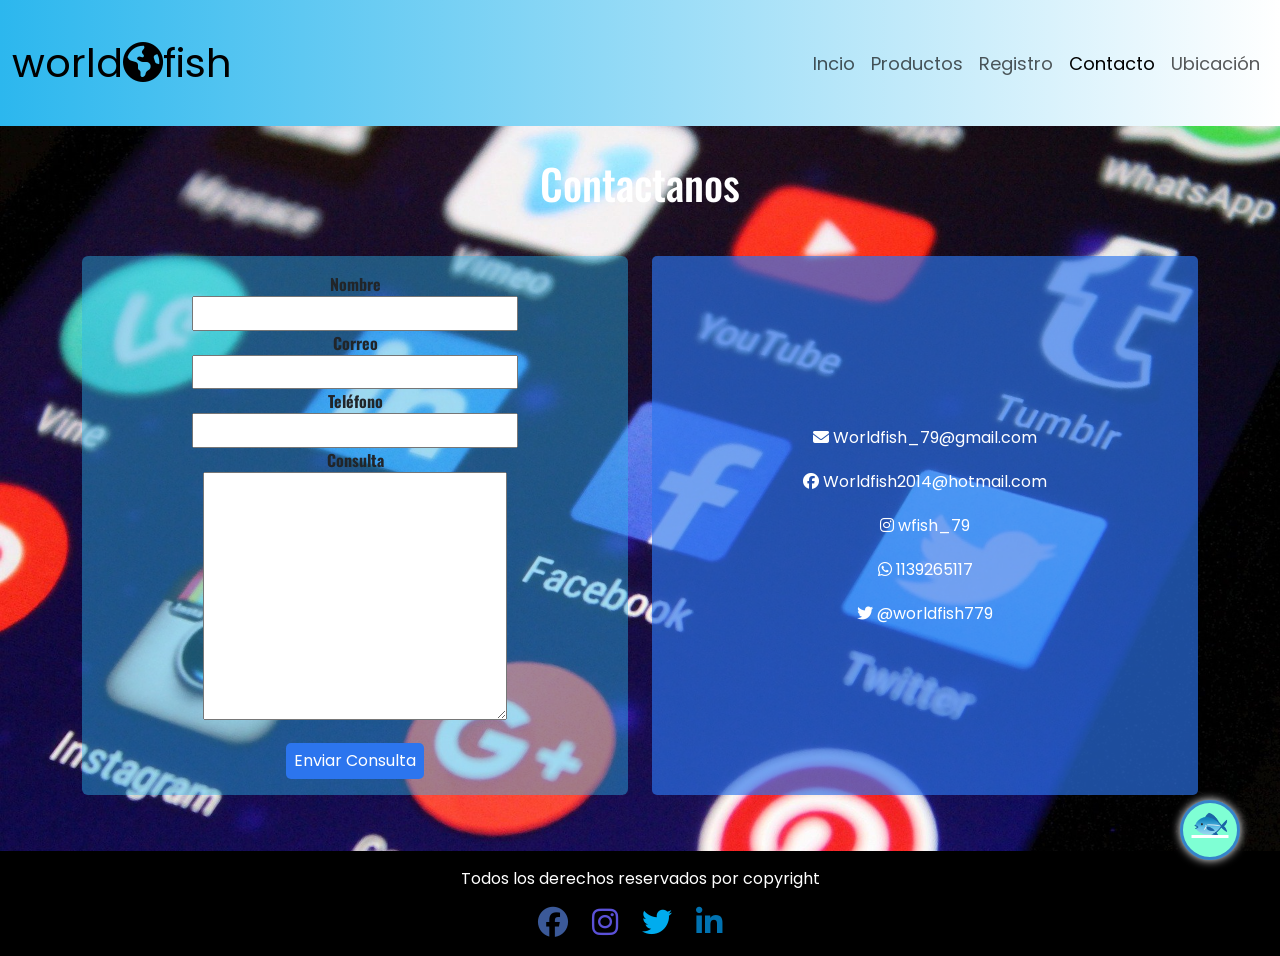
<file: pages/contacto.html>
<!DOCTYPE html>
<html lang="en">
<head>
    <meta charset="UTF-8">
    <meta http-equiv="X-UA-Compatible" content="IE=edge">
    <meta name="viewport" content="width=device-width, initial-scale=1.0">

    <meta name="description" content="Sitio oficial de la pescadería World Fish, pagina de contacto donde vas a poder comunicarte con nosotros a través del formulario, y conocer otros puntos de comunicación como nuestro telefono, correo y redes sociales.">

    <meta name="keywords" content="WorldFish, World Fish, pescado, pescaderia, venta de pescado, productos de pescadería, contacto world fish, telefono world fish, redes world fish, correo world fish, comunicación world fish">

    <title>Pescaderia World Fish - Contacto</title>
    <!-- TIPOGRAFÍAS-->
    <link rel="preconnect" href="https://fonts.googleapis.com">
    <link rel="preconnect" href="https://fonts.gstatic.com" crossorigin>
    <link href="https://fonts.googleapis.com/css2?family=Oswald:wght@400;700&family=Poppins:wght@400;700&display=swap" rel="stylesheet">
    <!-- FONTAWESOME ICONOS -->
    <link rel="stylesheet" href="https://cdnjs.cloudflare.com/ajax/libs/font-awesome/6.1.1/css/all.min.css" integrity="sha512-KfkfwYDsLkIlwQp6LFnl8zNdLGxu9YAA1QvwINks4PhcElQSvqcyVLLD9aMhXd13uQjoXtEKNosOWaZqXgel0g==" crossorigin="anonymous" referrerpolicy="no-referrer" />
    <!-- CSS bootstrap-->
    <link href="https://cdn.jsdelivr.net/npm/bootstrap@5.2.0-beta1/dist/css/bootstrap.min.css" rel="stylesheet"
        integrity="sha384-0evHe/X+R7YkIZDRvuzKMRqM+OrBnVFBL6DOitfPri4tjfHxaWutUpFmBp4vmVor" crossorigin="anonymous">
    <!--ESTILOS PERSONALIZADOS-->
    <link rel="stylesheet"  href="../css/estilo2.css">
    
</head>
<body class="body1">
    <header>
        <nav class="navbar navbar-expand-lg ">
            <div class="container-fluid">
                <a class="navbar-brand" href="../index.html">world<i class="fa-solid fa-earth-americas"></i><span>fish</span></a>
                
                <button class="navbar-toggler" type="button" data-bs-toggle="collapse" data-bs-target="#navbarNav"
                    aria-controls="navbarNav" aria-expanded="false" aria-label="Toggle navigation">
                    <span class="navbar-toggler-icon"></span>
                </button>
                <div class="collapse navbar-collapse" id="navbarNav">
                    <ul class="navbar-nav">
                        <li class="nav-item">
                            <a class="nav-link "  href="../index.html">Incio</a>
                        </li>
                        <li class="nav-item">
                            <a class="nav-link" href="./productos.html">Productos</a>
                        </li>
                        <li class="nav-item">
                            <a class="nav-link" href="./registro.html">Registro</a>
                        </li>
                        <li class="nav-item">
                            <a class="nav-link active" aria-current="page" href="./contacto.html">Contacto</a>
                        </li>
                        <li class="nav-item">
                            <a class="nav-link" href="./ubicacion.html">Ubicación</a>
                        </li>
                        
                    </ul>
                </div>
            </div>
        </nav>
    </header>

    <main class="pagina-contacto">

        <section class="contacto">
            <div class="container">

                <h2 class="titulo_seccion mb-5">Contactanos</h2>

                <div class="row">
                    <div class="col-12 col-md-6 mb-4">
                        <form class="form-contact  h-100" action="#">
                            <div>
                                <label for="name">Nombre</label>
                                <input type="text" name="name" id="name" required>
                            </div>
                            <div>
                                <label for="correo">Correo</label>
                                <input type="email" name="correo" id="correo" required>
                            </div>
                            <div>
                                <label for="phone">Teléfono</label>
                                <input type="text" name="phone" id="phone" required>
                            </div>
                            <div>
                                <label for="consulta">Consulta</label>
                                <textarea name="consulta" id="consulta" rows="10"></textarea>
                            </div>
                            <button type="submit" class="btn-enviar">Enviar Consulta</button>
                        </form>
                    </div>
                    <div class="col-12 col-md-6 mb-4">
                        <div class="redes-sociales h-100 ">
                            <ul>
                                <li><i class="fa-solid fa-envelope"></i> <span>Worldfish_79@gmail.com</span></li>
                                <li><a href="#"><i class="fa-brands fa-facebook"></i> <span>Worldfish2014@hotmail.com</span></a></li>
                                <li><a href="#"><i class="fa-brands fa-instagram"></i> <span>wfish_79</span></a></li>
                                <li><a href="#"><i class="fa-brands fa-whatsapp"></i> <span>1139265117</span></a></li>
                                <li><a href="#"><i class="fa-brands fa-twitter"></i> <span>@worldfish779</span></a></li>
                            </ul>
                        </div>
                    </div>
                </div>
                
                
                

            </div>
        </section>

    </main>
    <footer>
        <p>Todos los derechos reservados por copyright</p>
        <div class="social-media">
            <a href=""><i class="fa-brands fa-facebook fb"></i></a>
            <a href=""><i class="fa-brands fa-instagram ig"></i></a>
            <a href=""><i class="fa-brands fa-twitter tw"></i></a>
            <a href=""><i class="fa-brands fa-linkedin-in link"></i></a>
        </div>
    </footer>
    <a href="#" class="subir">🐟</a>
    <script src="https://cdn.jsdelivr.net/npm/bootstrap@5.2.0-beta1/dist/js/bootstrap.bundle.min.js"
        integrity="sha384-pprn3073KE6tl6bjs2QrFaJGz5/SUsLqktiwsUTF55Jfv3qYSDhgCecCxMW52nD2" crossorigin="anonymous">
    </script>
</body>
</html>
</file>
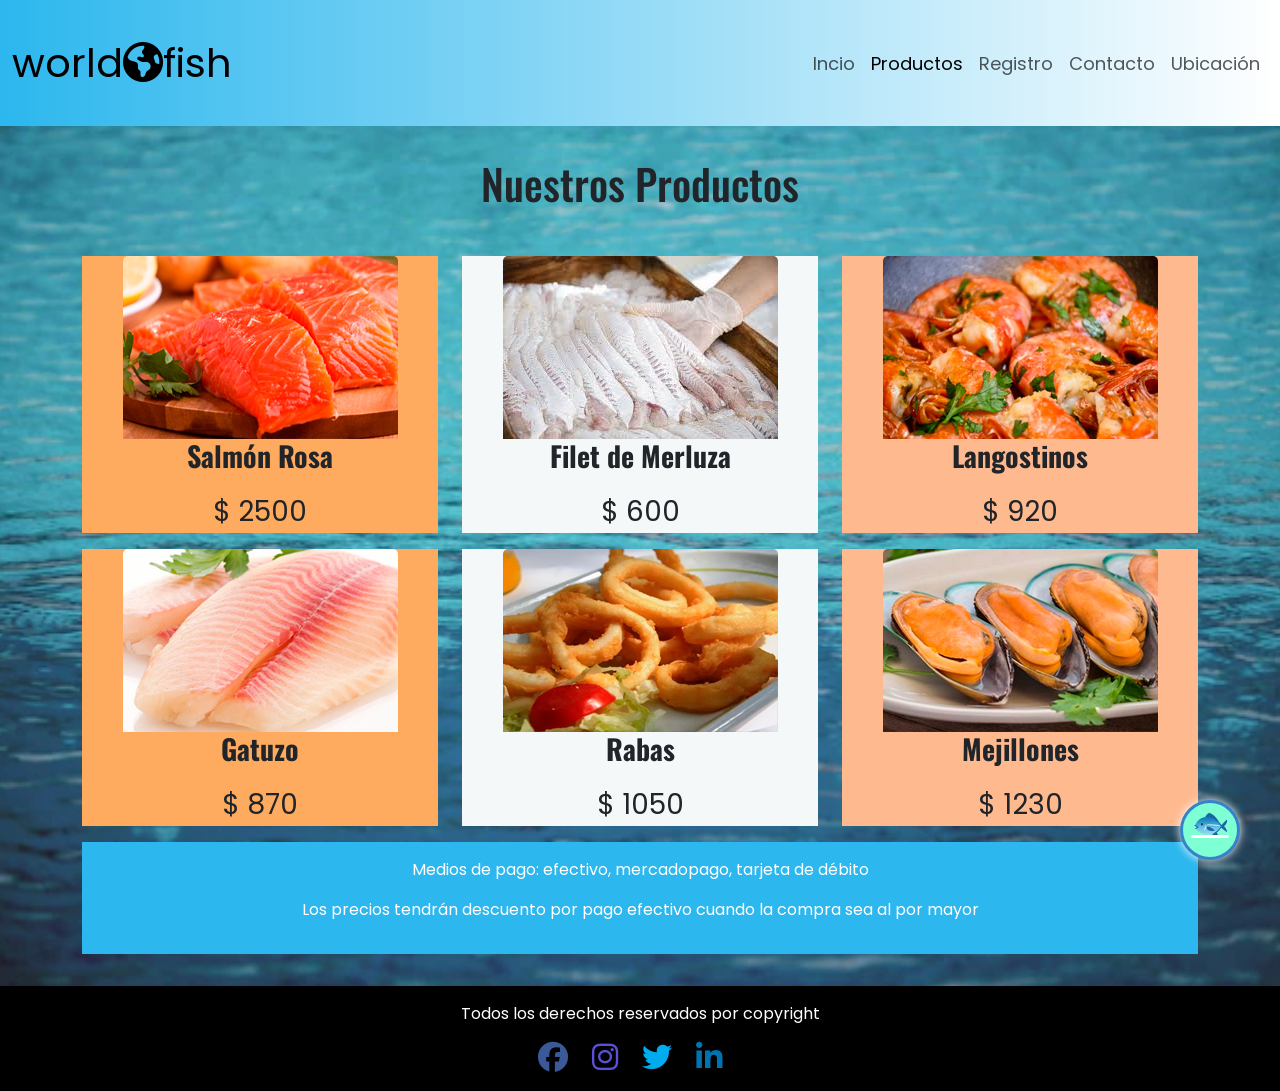
<file: pages/productos.html>
<!DOCTYPE html>
<html lang="en">
<head>
    <meta charset="UTF-8">
    <meta http-equiv="X-UA-Compatible" content="IE=edge">
    <meta name="viewport" content="width=device-width, initial-scale=1.0">

    <meta name="description" content="Sitio oficial de la pescadería World Fish, pagina de productos donde ofrecemos nuestros servicios y productos a todos aquellos interesados en la gastronomía en general. Ofrecemos venta al por mayor y menor, además servicios de catering y delivery.">

    <meta name="keywords" content="WorldFish, World Fish, pescado, pescaderia, venta de pescado, servicio de catering, gastronomía, productos de pescadería, mariscos, merluza, mejillones, salmon, rosa, langostinos, gatuzo, rabas, Temperley, Lomas de zamora.">

    <title>Pescaderia World Fish - Productos</title>
    <!-- TIPOGRAFÍAS-->
    <link rel="preconnect" href="https://fonts.googleapis.com">
    <link rel="preconnect" href="https://fonts.gstatic.com" crossorigin>
    <link href="https://fonts.googleapis.com/css2?family=Oswald:wght@400;700&family=Poppins:wght@400;700&display=swap" rel="stylesheet">
    <!-- FONTAWESOME ICONOS -->
    <link rel="stylesheet" href="https://cdnjs.cloudflare.com/ajax/libs/font-awesome/6.1.1/css/all.min.css" integrity="sha512-KfkfwYDsLkIlwQp6LFnl8zNdLGxu9YAA1QvwINks4PhcElQSvqcyVLLD9aMhXd13uQjoXtEKNosOWaZqXgel0g==" crossorigin="anonymous" referrerpolicy="no-referrer" />
    <!-- CSS bootstrap-->
    <link href="https://cdn.jsdelivr.net/npm/bootstrap@5.2.0-beta1/dist/css/bootstrap.min.css" rel="stylesheet"
    integrity="sha384-0evHe/X+R7YkIZDRvuzKMRqM+OrBnVFBL6DOitfPri4tjfHxaWutUpFmBp4vmVor" crossorigin="anonymous">
    <!--ESTILOS PERSONALIZADOS-->
    <link rel="stylesheet"  href="../css/estilo2.css">
    
</head>
<body class="body1">
    <header>
        <nav class="navbar navbar-expand-lg ">
            <div class="container-fluid">
                <a class="navbar-brand" href="../index.html">world<i class="fa-solid fa-earth-americas"></i><span>fish</span></a>
                
                <button class="navbar-toggler" type="button" data-bs-toggle="collapse" data-bs-target="#navbarNav"
                    aria-controls="navbarNav" aria-expanded="false" aria-label="Toggle navigation">
                    <span class="navbar-toggler-icon"></span>
                </button>
                <div class="collapse navbar-collapse" id="navbarNav">
                    <ul class="navbar-nav">
                        <li class="nav-item">
                            <a class="nav-link" href="../index.html">Incio</a>
                        </li>
                        <li class="nav-item">
                            <a class="nav-link active" aria-current="page" href="./productos.html">Productos</a>
                        </li>
                        <li class="nav-item">
                            <a class="nav-link" href="./registro.html">Registro</a>
                        </li>
                        <li class="nav-item">
                            <a class="nav-link" href="./contacto.html">Contacto</a>
                        </li>
                        <li class="nav-item">
                            <a class="nav-link" href="./ubicacion.html">Ubicación</a>
                        </li>
                        
                    </ul>
                </div>
            </div>
        </nav>
    </header>

    <main class="pagina-productos">
        <section class="nuestros-productos">
            
            <div class="container">

                <h2 class="titulo-seccion mb-5">Nuestros Productos</h2>

                <div class="row">

                    <div class="col-12 col-md-4">
                        <article class="producto producto1">
                            <img src="../img/salmonrosa.jpg" alt="Salmon Rosado" class="img-fluid">
                            <h3 class="titulo-producto">Salmón Rosa</h3>
                            <p class="precio-producto">$ 2500</p>
                        </article>
                    </div>

                    <div class="col-12 col-md-4">
                        <article class="producto producto2">
                            <img src="../img/filet.jpg" alt="Filet de Merluza" class="img-fluid">
                            <h3 class="titulo-producto">Filet de Merluza</h3>
                            <p class="precio-producto">$ 600</p>
                        </article>
                    </div>
                    
                    <div class="col-12 col-md-4">
                        <article class="producto producto3">
                            <img src="../img/langostinos.jpg" alt="Langostinos" class="img-fluid">
                            <h3 class="titulo-producto">Langostinos</h3>
                            <p class="precio-producto">$ 920</p>
                        </article>
                    </div>

                </div>

                <div class="row">

                    <div class="col-12 col-md-4">
                        <article class="producto producto4">
                            <img src="../img/gatuzo.jpg" alt="Gatuzo" class="img-fluid">
                            <h3 class="titulo-producto">Gatuzo</h3>
                            <p class="precio-producto">$ 870</p>
                        </article>
                    </div>
                    <div class="col-12 col-md-4">
                        <article class="producto producto5">
                            <img src="../img/rabas.jpg" alt="Rabas" class="img-fluid">
                            <h3 class="titulo-producto">Rabas</h3>
                            <p class="precio-producto">$ 1050</p>
                        </article>
                    </div>
                    <div class="col-12 col-md-4">
                        <article class="producto producto6">
                            <img src="../img/mejillones.jpg" alt="Mejillones" class="img-fluid">
                            <h3 class="titulo-producto">Mejillones</h3>
                            <p class="precio-producto">$ 1230</p>
                        </article>
                    </div>

                </div>

                

                <div class="medios-pago">
                    <p>Medios de pago: efectivo, mercadopago, tarjeta de débito</p>
                    <p>Los precios tendrán descuento por pago efectivo cuando la compra sea al por mayor</p>
                </div>

            </div>
            
        </section>
    </main>

    <footer>
        <p>Todos los derechos reservados por copyright</p>
        <div class="social-media">
            <a href=""><i class="fa-brands fa-facebook fb"></i></a>
            <a href=""><i class="fa-brands fa-instagram ig"></i></a>
            <a href=""><i class="fa-brands fa-twitter tw"></i></a>
            <a href=""><i class="fa-brands fa-linkedin-in link"></i></a>
        </div>
    </footer>
    <a href="#" class="subir">🐟</a>
    <script src="https://cdn.jsdelivr.net/npm/bootstrap@5.2.0-beta1/dist/js/bootstrap.bundle.min.js"
        integrity="sha384-pprn3073KE6tl6bjs2QrFaJGz5/SUsLqktiwsUTF55Jfv3qYSDhgCecCxMW52nD2" crossorigin="anonymous">
    </script>
</body>
</html>
</file>
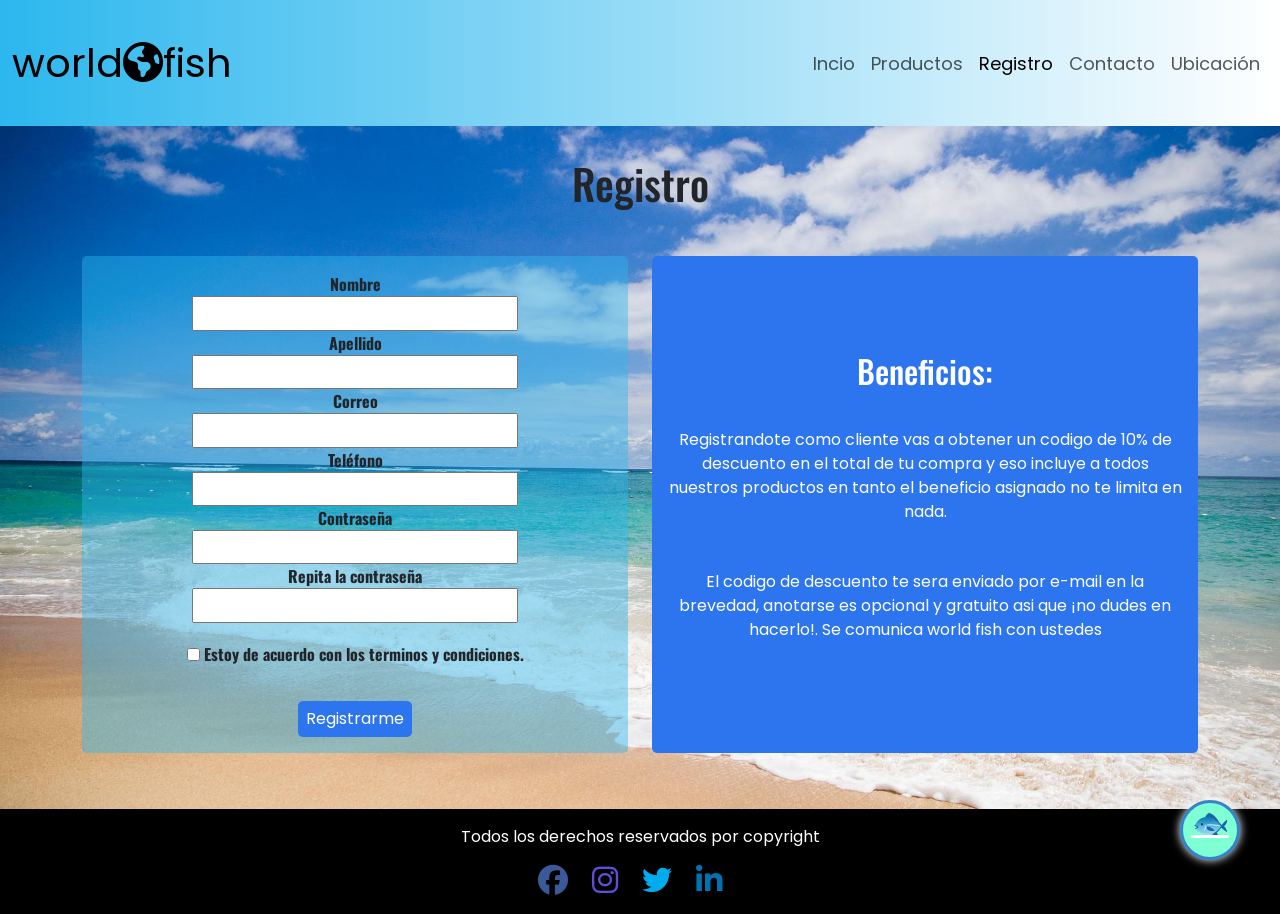
<file: pages/registro.html>
<!DOCTYPE html>
<html lang="en">
<head>
    <meta charset="UTF-8">
    <meta http-equiv="X-UA-Compatible" content="IE=edge">
    <meta name="viewport" content="width=device-width, initial-scale=1.0">

    <meta name="description" content="Sitio oficial de la pescadería World Fish, pagina de registro donde podras registarte como cliente y acceder a descuentos exclusivos. Ofrecemos venta al por mayor y menor, además servicios de catering y delivery.">

    <meta name="keywords" content="WorldFish, World Fish, registro, descuentos, pescado, pescaderia, venta de pescado, servicio de catering, gastronomía, productos de pescadería, mariscos, merluza, mejillones, salmon rosa, langostinos, Temperley, Lomas de zamora.">

    <link rel="preconnect" href="https://fonts.googleapis.com">
    <link rel="preconnect" href="https://fonts.gstatic.com" crossorigin>
    <link href="https://fonts.googleapis.com/css2?family=Oswald:wght@400;700&family=Poppins:wght@400;700&display=swap" rel="stylesheet">
    <link rel="stylesheet" href="https://cdnjs.cloudflare.com/ajax/libs/font-awesome/6.1.1/css/all.min.css" integrity="sha512-KfkfwYDsLkIlwQp6LFnl8zNdLGxu9YAA1QvwINks4PhcElQSvqcyVLLD9aMhXd13uQjoXtEKNosOWaZqXgel0g==" crossorigin="anonymous" referrerpolicy="no-referrer" />
    <!-- CSS bootstrap-->
    <link href="https://cdn.jsdelivr.net/npm/bootstrap@5.2.0-beta1/dist/css/bootstrap.min.css" rel="stylesheet"
        integrity="sha384-0evHe/X+R7YkIZDRvuzKMRqM+OrBnVFBL6DOitfPri4tjfHxaWutUpFmBp4vmVor" crossorigin="anonymous">
    <link rel="stylesheet" href="../css/estilo2.css">
    <title>Pescaderia World Fish - Registro</title>
</head>
<body>
    <header>
        <nav class="navbar navbar-expand-lg ">
            <div class="container-fluid">
                <a class="navbar-brand" href="../index.html">world<i class="fa-solid fa-earth-americas"></i><span>fish</span></a>
                
                <button class="navbar-toggler" type="button" data-bs-toggle="collapse" data-bs-target="#navbarNav"
                    aria-controls="navbarNav" aria-expanded="false" aria-label="Toggle navigation">
                    <span class="navbar-toggler-icon"></span>
                </button>
                <div class="collapse navbar-collapse" id="navbarNav">
                    <ul class="navbar-nav">
                        <li class="nav-item">
                            <a class="nav-link"  href="../index.html">Incio</a>
                        </li>
                        <li class="nav-item">
                            <a class="nav-link" href="./productos.html">Productos</a>
                        </li>
                        <li class="nav-item">
                            <a class="nav-link active" aria-current="page" href="./registro.html">Registro</a>
                        </li>
                        <li class="nav-item">
                            <a class="nav-link" href="./contacto.html">Contacto</a>
                        </li>
                        <li class="nav-item">
                            <a class="nav-link" href="./ubicacion.html">Ubicación</a>
                        </li>
                        
                    </ul>
                </div>
            </div>
        </nav>
    </header>
    <main class="pagina-registro">
        <section class="registro">
            <div class="container">
                <h2 class="titulo_seccion mb-5">Registro</h2>
                <div class="row">

                    <div class="col-md-6 mb-4">
                        <form class="form-registro" action="#">
                            <div>
                                <label for="name">Nombre</label>
                                <input type="text" name="name" id="name" required>
                            </div>
                            <div>
                                <label for="apellido">Apellido</label>
                                <input type="text" name="apellido" id="apellido" required>
                            </div>
                            <div>
                                <label for="correo">Correo</label>
                                <input type="email" name="correo" id="correo" required>
                            </div>
                            <div>
                                <label for="phone">Teléfono</label>
                                <input type="text" name="phone" id="phone" required>
                            </div>
                            <div>
                                <label for="pass">Contraseña</label>
                                <input type="password" name="pass" id="pass" required>
                            </div>
                            <div>
                                <label for="pass2">Repita la contraseña</label>
                                <input type="password" name="pass2" id="pass2" required>
                            </div>
        
                            <div>
                                <input type="checkbox" name="condiciones" id="condiciones">
                                <label for="condiciones">Estoy de acuerdo con los terminos y condiciones.</label>
                                
                            </div>
        
                            
                            <button type="submit" class="btn-registro">Registrarme</button>
                        </form>
                        
                    </div>

                    <div class="col-md-6 mb-4">
                        <div class="mensaje h-100">
                            <h2>Beneficios:</h2>
                            <p>Registrandote como cliente vas a obtener un codigo de 10% de descuento en el total de tu compra y eso incluye a todos nuestros productos en tanto el beneficio asignado no te limita en nada. </p>
                            <p>El codigo de descuento te sera enviado por e-mail en la brevedad, anotarse es opcional y gratuito asi que ¡no dudes en hacerlo!. Se comunica world fish con ustedes</p>
                        </div>
        
                    </div>
                    
                </div>
                
                
            </div>
        </section>
    </main>

            
    <footer>
        <p>Todos los derechos reservados por copyright</p>
        <div class="social-media">
            <a href=""><i class="fa-brands fa-facebook fb"></i></a>
            <a href=""><i class="fa-brands fa-instagram ig"></i></a>
            <a href=""><i class="fa-brands fa-twitter tw"></i></a>
            <a href=""><i class="fa-brands fa-linkedin-in link"></i></a>
        </div>
    </footer>
    <a href="#" class="subir">🐟</a>
    <script src="https://cdn.jsdelivr.net/npm/bootstrap@5.2.0-beta1/dist/js/bootstrap.bundle.min.js"
        integrity="sha384-pprn3073KE6tl6bjs2QrFaJGz5/SUsLqktiwsUTF55Jfv3qYSDhgCecCxMW52nD2" crossorigin="anonymous">
    </script>
</body>
</html>
</file>
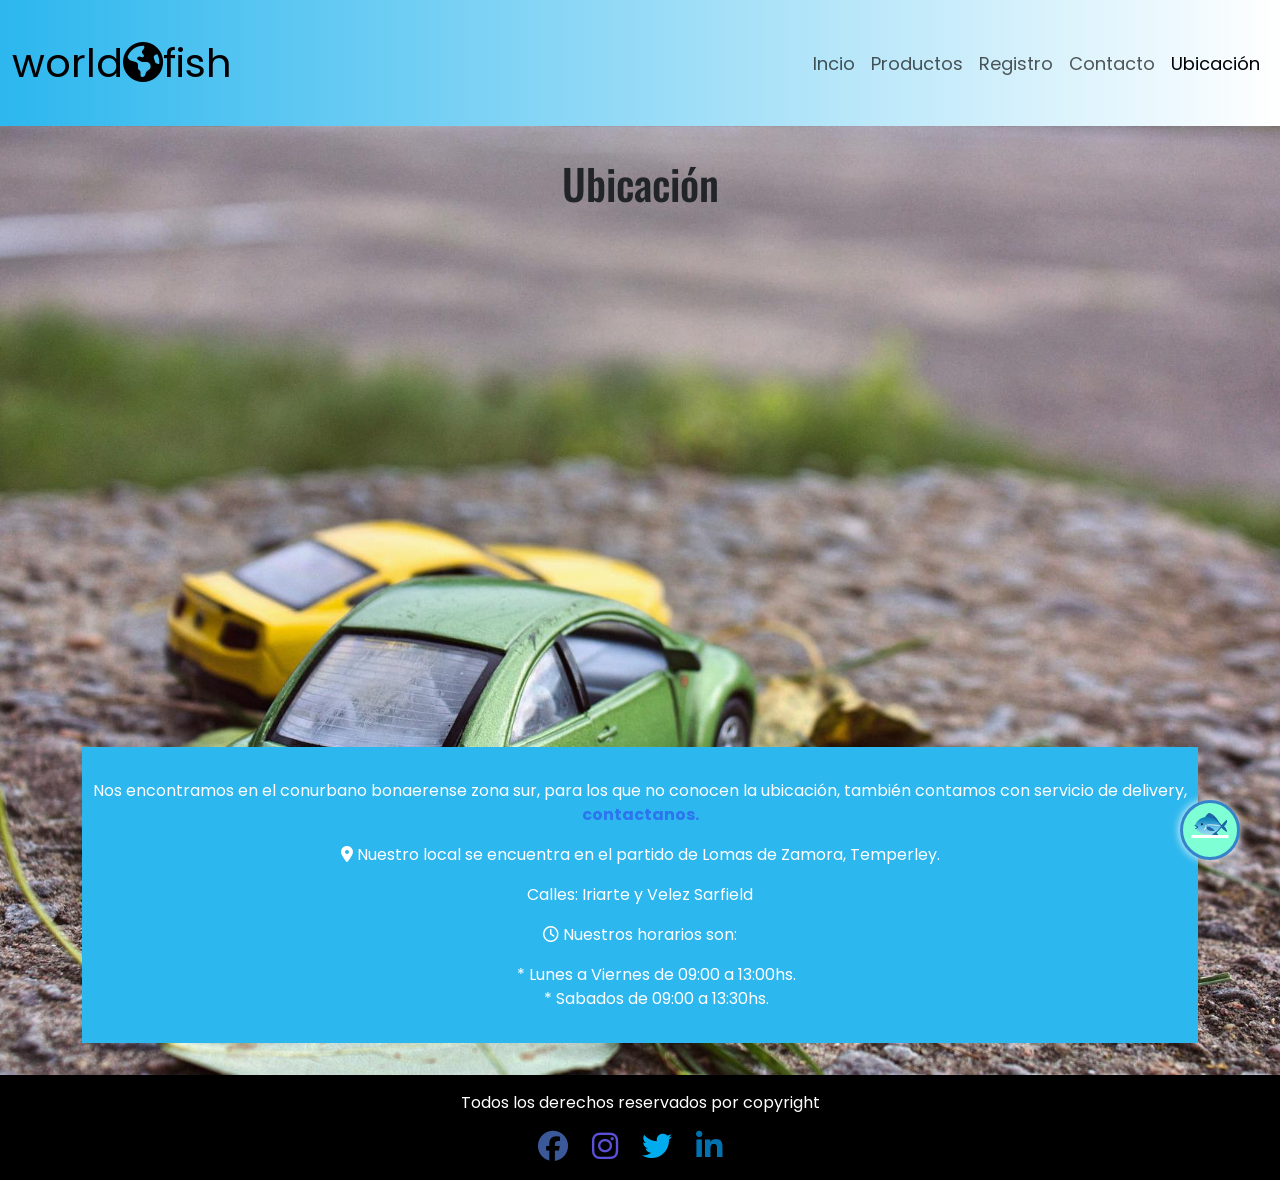
<file: pages/ubicacion.html>
<!DOCTYPE html>
    <html lang="en">
    <head>
        <meta charset="UTF-8">
        <meta http-equiv="X-UA-Compatible" content="IE=edge">
        <meta name="viewport" content="width=device-width, initial-scale=1.0">

        <meta name="description" content="Sitio oficial de la pescadería World Fish, pagina de ubicación donde vas a poder conocer donde se encuentran nuestro local, en calles: Iriarte y Velez Sarfield, también nuestros horarios.">

        <meta name="keywords" content="WorldFish, World Fish, pescado, pescaderia, venta de pescado, productos de pescadería, contacto world fish, telefono world fish, comunicación world fish, ubicacion, horarios">

        <title>Pescaderia World Fish - Ubicación</title>
        <!-- TIPOGRAFÍAS-->
        <link rel="preconnect" href="https://fonts.googleapis.com">
        <link rel="preconnect" href="https://fonts.gstatic.com" crossorigin>
        <link href="https://fonts.googleapis.com/css2?family=Oswald:wght@400;700&family=Poppins:wght@400;700&display=swap" rel="stylesheet">
        <!-- FONTAWESOME ICONOS -->
        <link rel="stylesheet" href="https://cdnjs.cloudflare.com/ajax/libs/font-awesome/6.1.1/css/all.min.css" integrity="sha512-KfkfwYDsLkIlwQp6LFnl8zNdLGxu9YAA1QvwINks4PhcElQSvqcyVLLD9aMhXd13uQjoXtEKNosOWaZqXgel0g==" crossorigin="anonymous" referrerpolicy="no-referrer" />
        <!-- CSS bootstrap-->
        <link href="https://cdn.jsdelivr.net/npm/bootstrap@5.2.0-beta1/dist/css/bootstrap.min.css" rel="stylesheet"
        integrity="sha384-0evHe/X+R7YkIZDRvuzKMRqM+OrBnVFBL6DOitfPri4tjfHxaWutUpFmBp4vmVor" crossorigin="anonymous">
        <!--ESTILOS PERSONALIZADOS-->
        <link rel="stylesheet"  href="../css/estilo2.css">
        
    </head>
    <body>
        <header>
            <nav class="navbar navbar-expand-lg ">
                <div class="container-fluid">
                    <a class="navbar-brand" href="../index.html">world<i class="fa-solid fa-earth-americas"></i><span>fish</span></a>
                    
                    <button class="navbar-toggler" type="button" data-bs-toggle="collapse" data-bs-target="#navbarNav"
                        aria-controls="navbarNav" aria-expanded="false" aria-label="Toggle navigation">
                        <span class="navbar-toggler-icon"></span>
                    </button>
                    <div class="collapse navbar-collapse" id="navbarNav">
                        <ul class="navbar-nav">
                            <li class="nav-item">
                                <a class="nav-link " href="../index.html">Incio</a>
                            </li>
                            <li class="nav-item">
                                <a class="nav-link" href="./productos.html">Productos</a>
                            </li>
                            <li class="nav-item">
                                <a class="nav-link" href="./registro.html">Registro</a>
                            </li>
                            <li class="nav-item">
                                <a class="nav-link" href="./contacto.html">Contacto</a>
                            </li>
                            <li class="nav-item">
                                <a class="nav-link active"  aria-current="page" href="./ubicacion.html">Ubicación</a>
                            </li>
                            
                        </ul>
                    </div>
                </div>
            </nav>
        </header>
    
        <main class="pagina-ubicacion">
    
            <section class="ubicacion">
                <div class="container">
                    <h2 class="titulo-seccion">Ubicación</h2>
                    <div class="row">
                        <div class="col-12">
                            <div class="mapa">
                                <iframe src="https://www.google.com/maps/embed?pb=!1m18!1m12!1m3!1d3277.615071124261!2d-58.3852066841862!3d-34.76528817357305!2m3!1f0!2f0!3f0!3m2!1i1024!2i768!4f13.1!3m3!1m2!1s0x95bcd2cf880b6441%3A0xe5b5d07363ff5bb4!2sGral.%20Iriarte%201203%2C%20Temperley%2C%20Provincia%20de%20Buenos%20Aires!5e0!3m2!1ses-419!2sar!4v1651086018588!5m2!1ses-419!2sar" width="100%" height="500px" style="border:0;" allowfullscreen="" loading="lazy" referrerpolicy="no-referrer-when-downgrade"></iframe>
        
                            </div>
                        </div>
                    </div>
                    <div class="row">
                        <div class="col-12">
                            <div class="descripcion">
                                <p>Nos encontramos en el conurbano bonaerense zona sur, para los que no conocen la ubicación, también contamos con servicio de delivery, <a href="contacto.html">contactanos.</a></p>
                                <p><i class="fa-solid fa-location-dot"></i> Nuestro local se encuentra en el partido de Lomas de Zamora, Temperley.</p>
                                <p>Calles: Iriarte y Velez Sarfield</p>
                                <p><i class="fa-regular fa-clock"></i> Nuestros horarios son:</p>
                                <ul>
                                    <li>* Lunes a Viernes de 09:00 a 13:00hs.</li>
                                    <li>* Sabados de 09:00 a 13:30hs.</li>
                                </ul>
                            </div>
                        </div>
                    </div>
                    
                    
                </div>
            </section>
    
        </main>
        <footer>
            <p>Todos los derechos reservados por copyright</p>
            <div class="social-media">
                <a href=""><i class="fa-brands fa-facebook fb"></i></a>
                <a href=""><i class="fa-brands fa-instagram ig"></i></a>
                <a href=""><i class="fa-brands fa-twitter tw"></i></a>
                <a href=""><i class="fa-brands fa-linkedin-in link"></i></a>
            </div>
        </footer>
        <a href="#" class="subir">🐟</a>
        <script src="https://cdn.jsdelivr.net/npm/bootstrap@5.2.0-beta1/dist/js/bootstrap.bundle.min.js"
        integrity="sha384-pprn3073KE6tl6bjs2QrFaJGz5/SUsLqktiwsUTF55Jfv3qYSDhgCecCxMW52nD2" crossorigin="anonymous">
        </script>
    </body>
    </html>
</file>
<file: css/estilo2.css>
.fb{color:#3b5998}.tw{color:#00acee}.link{color:#0072b1}.ig{color:#5B51D8}.boton,.seccion-productos .producto .btn-mas,.pagina-contacto .contacto .form-contact .btn-enviar,.pagina-registro .registro .form-registro .btn-registro{display:block;max-width:145px;margin:auto;margin-top:16px;text-decoration:none;padding:6px 8px;text-align:center;border-radius:5px;border:0;-webkit-transition:all .5s ease;transition:all .5s ease}*{margin:0;padding:0;-webkit-box-sizing:border-box;box-sizing:border-box}html{scroll-behavior:smooth}body{font-family:'Poppins', sans-serif}h1,h2,h3,h4,h5,h6{font-family:'Oswald', sans-serif}@-webkit-keyframes logoDesplazamiento{0%{-webkit-transform:scale(0.5);transform:scale(0.5)}100%{-webkit-transform:scale(1);transform:scale(1)}}@keyframes logoDesplazamiento{0%{-webkit-transform:scale(0.5);transform:scale(0.5)}100%{-webkit-transform:scale(1);transform:scale(1)}}@-webkit-keyframes tituloDesplazamiento{0%{-webkit-transform:translateX(-1000px);transform:translateX(-1000px)}100%{-webkit-transform:translateX(0px);transform:translateX(0px)}}@keyframes tituloDesplazamiento{0%{-webkit-transform:translateX(-1000px);transform:translateX(-1000px)}100%{-webkit-transform:translateX(0px);transform:translateX(0px)}}header{width:100%;background-image:-webkit-gradient(linear, right top, left top, from(#fff), to(#2cb7ee));background-image:linear-gradient(to left, #fff, #2cb7ee);font-size:50px;color:#000000;padding:20px 0}header .navbar .navbar-brand{-webkit-animation-name:logoDesplazamiento;animation-name:logoDesplazamiento;-webkit-animation-duration:2s;animation-duration:2s;font-size:40px}header .navbar .nav-link{font-size:18px}header .navbar .navbar-collapse{-webkit-box-pack:end;-ms-flex-pack:end;justify-content:flex-end}.seccion-bienvenida{padding:32px 0;width:100%;background-image:url(../img/mar.jpg);background-size:cover}.seccion-bienvenida h1{text-align:center;font-size:42px;-webkit-animation-name:tituloDesplazamiento;animation-name:tituloDesplazamiento;-webkit-animation-duration:2s;animation-duration:2s}.seccion-bienvenida .descripcion h2{margin-bottom:22px;font-size:28px;color:#fff}.seccion-bienvenida .descripcion p{color:#fff;margin-bottom:16px;margin-left:8px}.seccion-bienvenida .img-bienvenida img{display:block;max-width:80%;margin:auto}.seccion-productos{padding:32px 0;background-image:-webkit-gradient(linear, right top, left top, from(#fff), to(#2cb7ee));background-image:linear-gradient(to left, #fff, #2cb7ee)}.seccion-productos .titulo-seccion{text-align:center;font-size:38px;margin-bottom:32px}.seccion-productos .producto{padding-bottom:16px;text-align:center}.seccion-productos .producto img{margin-bottom:16px}.seccion-productos .producto p{font-size:22px}.seccion-productos .producto .btn-mas{color:#000;background-color:#7fffd4}.seccion-productos .producto .btn-mas:hover{-webkit-transform:scale(1.2);transform:scale(1.2)}.seccion-productos .prod1{background-color:#ffab5f}.seccion-productos .prod2{background-color:#f4f8f9}.seccion-productos .prod3{background-color:#ffb98f}footer{padding:16px 0;width:100%;background-color:#000;color:#ffffff;text-align:center;font-size:16px}footer p{margin-bottom:16px}footer .social-media a i{font-size:30px;letter-spacing:20px;-webkit-transition:all .5s ease;transition:all .5s ease}footer .social-media a i:hover{-webkit-transform:scale(1.2);transform:scale(1.2)}.subir{height:60px;width:60px;background-color:aquamarine;position:fixed;bottom:40px;right:40px;text-align:center;line-height:40px;font-size:30px;border-radius:50%;border:3px solid #3584ca;color:#ffffff;-webkit-box-shadow:0 0 10px #ffffff;box-shadow:0 0 10px #ffffff}.pagina-productos .nuestros-productos{padding:32px 0;width:100%;background-image:url("../img/agua.webp");background-size:cover;background-position:center center}.pagina-productos .nuestros-productos .titulo-seccion{text-align:center;font-size:42px;-webkit-animation-name:tituloDesplazamiento;animation-name:tituloDesplazamiento;-webkit-animation-duration:2s;animation-duration:2s}.pagina-productos .nuestros-productos .producto{text-align:center}.pagina-productos .nuestros-productos .producto:hover{-webkit-transform:rotate(5deg);transform:rotate(5deg)}.pagina-productos .nuestros-productos .producto p{font-size:28px}.pagina-productos .nuestros-productos .producto .titulo-producto{font-weight:bold;font-style:normal;margin-bottom:18px}.pagina-productos .nuestros-productos .producto img{border-top-right-radius:5px;border-top-left-radius:5px}.pagina-productos .nuestros-productos .row div:nth-child(1) .producto{background-color:#ffab5f}.pagina-productos .nuestros-productos .row div:nth-child(2) .producto{background-color:#f4f8f9}.pagina-productos .nuestros-productos .row div:nth-child(3) .producto{background-color:#ffb98f}.pagina-productos .nuestros-productos .medios-pago{text-align:center;background-color:#2cb7ee;padding:1rem 0.6rem;color:#fff}.pagina-contacto .contacto{padding:32px 0;background:url("../img/redes.jpg");background-size:cover;background-position:center}.pagina-contacto .contacto .titulo_seccion{text-align:center;color:#fff;font-size:42px;-webkit-animation-name:tituloDesplazamiento;animation-name:tituloDesplazamiento;-webkit-animation-duration:2s;animation-duration:2s}.pagina-contacto .contacto .form-contact{text-align:center;border-radius:6px;padding:16px 0;background-color:#2cb7ee6e}.pagina-contacto .contacto .form-contact label{display:block;font-family:'Oswald', sans-serif;font-weight:bold}.pagina-contacto .contacto .form-contact input,.pagina-contacto .contacto .form-contact textarea{padding:.2rem}.pagina-contacto .contacto .form-contact .btn-enviar{background-color:#2c75ee;color:#fff;cursor:pointer;margin-top:1rem}.pagina-contacto .contacto .form-contact .btn-enviar:hover{-webkit-transition:all .5s ease;transition:all .5s ease;opacity:.6}.pagina-contacto .contacto .redes-sociales{text-align:center}.pagina-contacto .contacto .redes-sociales ul{list-style-type:none;padding:0;height:100%;display:-webkit-box;display:-ms-flexbox;display:flex;background-color:#2c75eea8;-webkit-box-orient:vertical;-webkit-box-direction:normal;-ms-flex-direction:column;flex-direction:column;-webkit-box-pack:center;-ms-flex-pack:center;justify-content:center;border-radius:5px;gap:20px;color:#fff}.pagina-contacto .contacto .redes-sociales ul li a{color:#fff;text-decoration:none}@-webkit-keyframes desplazamientoColumna1{0%{-webkit-transform:translateX(-500px);transform:translateX(-500px)}100%{-webkit-transform:translateX(0px);transform:translateX(0px)}}@keyframes desplazamientoColumna1{0%{-webkit-transform:translateX(-500px);transform:translateX(-500px)}100%{-webkit-transform:translateX(0px);transform:translateX(0px)}}@-webkit-keyframes desplazamientoColumna2{0%{-webkit-transform:translateX(500px);transform:translateX(500px)}100%{-webkit-transform:translateX(0px);transform:translateX(0px)}}@keyframes desplazamientoColumna2{0%{-webkit-transform:translateX(500px);transform:translateX(500px)}100%{-webkit-transform:translateX(0px);transform:translateX(0px)}}.pagina-registro .registro{padding:32px 0;background:url("../img/mar2.jpg");background-size:cover;background-position:center}.pagina-registro .registro .titulo_seccion{text-align:center;font-size:42px;-webkit-animation-name:tituloDesplazamiento;animation-name:tituloDesplazamiento;-webkit-animation-duration:2s;animation-duration:2s}.pagina-registro .registro .form-registro{text-align:center;border-radius:5px;padding:16px 0;background-color:#2cb7ee6e;-webkit-animation-name:desplazamientoColumna1;animation-name:desplazamientoColumna1;-webkit-animation-duration:1s;animation-duration:1s}.pagina-registro .registro .form-registro label{display:block;font-family:'Oswald', sans-serif;font-weight:bold}.pagina-registro .registro .form-registro label:last-child{margin:1.2rem 0;display:inline-block}.pagina-registro .registro .form-registro input,.pagina-registro .registro .form-registro textarea{padding:.2rem}.pagina-registro .registro .form-registro input:focus{outline:1px solid #2c75ee;-webkit-box-shadow:1px 1px #ffffff;box-shadow:1px 1px #ffffff}.pagina-registro .registro .form-registro .btn-registro{background-color:#2c75ee;color:#fff;cursor:pointer;margin-top:1rem}.pagina-registro .registro .form-registro .btn-registro:hover{-webkit-transition:all .5s ease;transition:all .5s ease;opacity:.6}.pagina-registro .registro .mensaje{text-align:center;display:-webkit-box;display:-ms-flexbox;display:flex;-webkit-box-orient:vertical;-webkit-box-direction:normal;-ms-flex-direction:column;flex-direction:column;background-color:#2c75ee;gap:30px;-webkit-box-pack:center;-ms-flex-pack:center;justify-content:center;color:#fff;padding:1rem;border-radius:5px;-webkit-animation-name:desplazamientoColumna2;animation-name:desplazamientoColumna2;-webkit-animation-duration:1s;animation-duration:1s}.pagina-ubicacion .ubicacion{padding:32px 0;background:url("../img/fondo.jpg");background-size:cover;background-position:center}.pagina-ubicacion .ubicacion .titulo-seccion{text-align:center;margin-bottom:32px;font-size:42px;-webkit-animation-name:tituloDesplazamiento;animation-name:tituloDesplazamiento;-webkit-animation-duration:2s;animation-duration:2s}.pagina-ubicacion .ubicacion .descripcion{text-align:center;background-color:#2cb7ee;padding:1rem 0.6rem;color:#fff}.pagina-ubicacion .ubicacion .descripcion ul{list-style:none}.pagina-ubicacion .ubicacion .descripcion p{margin:1rem 0}.pagina-ubicacion .ubicacion .descripcion a{color:#2c75ee;text-decoration:none;font-weight:bold}@media only screen and (min-width: 320px) and (max-width: 767px){header .logo{text-align:center;margin-bottom:20px}header .nav1 ul{-webkit-box-orient:vertical;-webkit-box-direction:normal;-ms-flex-direction:column;flex-direction:column}header .nav1 ul li{margin-right:0;margin-bottom:16px}.seccion-bienvenida{height:auto}.seccion-bienvenida .descripcion{text-align:center}.seccion-bienvenida .descripcion p{font-size:18px}.pagina-contacto .contacto .redes-sociales ul{padding:1rem 0}.registro .form-registro label:last-child{font-size:13px}}@media only screen and (min-width: 768px) and (max-width: 1023px){header .logo{font-size:32px}.pagina-productos .nuestros-productos .producto p{font-size:24px}}@media screen and (min-with: 1024px){.pagina-productos .nuestros-productos .producto p{font-size:24px}}@media screen and (min-width: 1960px){.contacto .form-contact input,.contacto .form-contact textarea{width:30%}.registro .form-registro input{width:30%}.registro .form-registro #condiciones{width:auto}}
/*# sourceMappingURL=estilo2.css.map */
</file>
